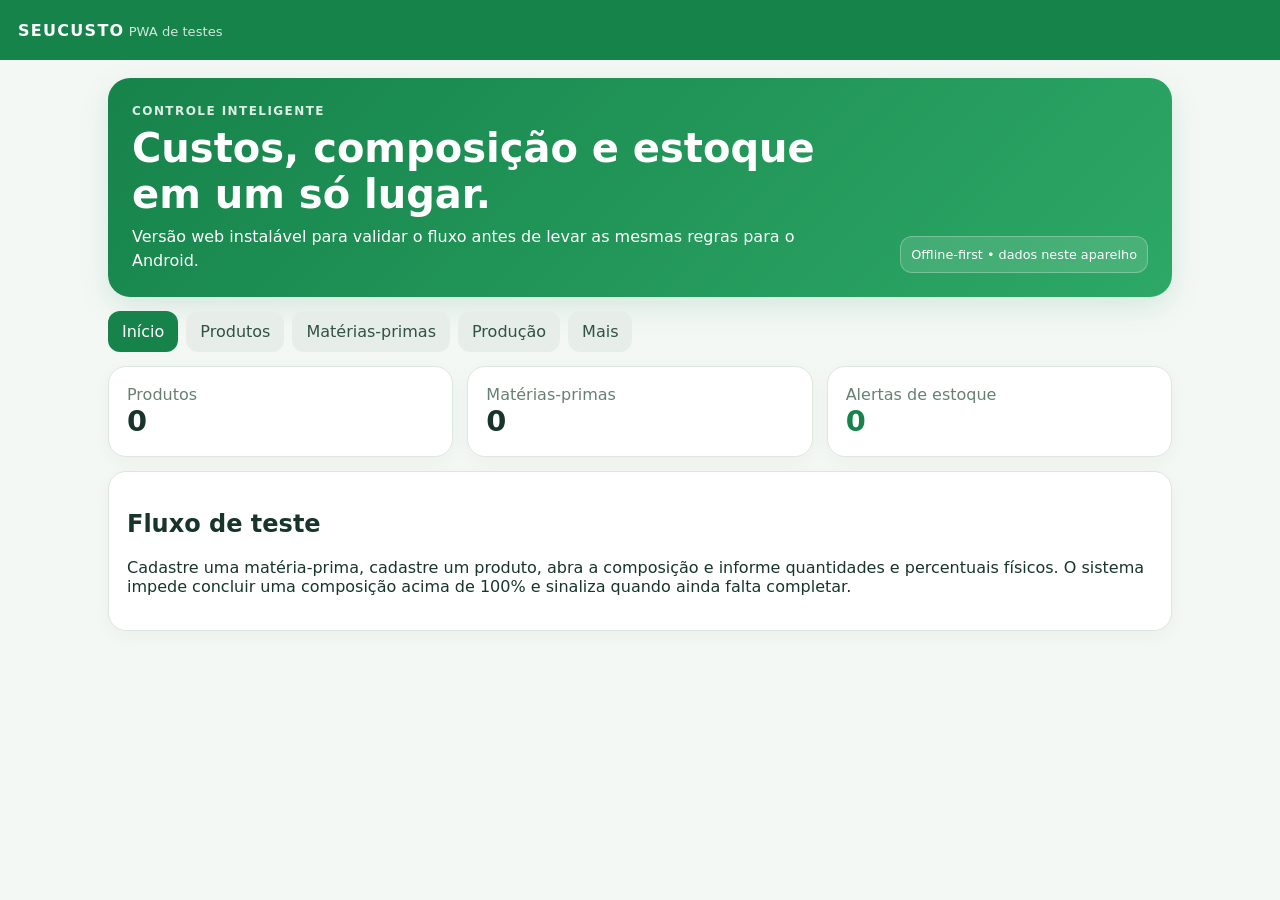
<file: index.html>
<!doctype html>
<html lang="pt-BR">
<head>
  <meta charset="UTF-8">
  <meta name="viewport" content="width=device-width,initial-scale=1">
  <meta http-equiv="refresh" content="0; url=./web/">
  <title>SeuCusto</title>
</head>
<body>
  <p>Abrindo o SeuCusto...</p>
  <script>window.location.replace("./web/");</script>
</body>
</html>
</file>
<file: web/styles.css>
:root{font-family:Inter,system-ui,-apple-system,Segoe UI,sans-serif;color:#17352a;background:#f4f8f5;--green:#16834b;--orange:#ef8d2f}
*{box-sizing:border-box}body{margin:0}button,input{font:inherit}.topbar{height:60px;background:var(--green);color:#fff;display:flex;align-items:center;justify-content:space-between;padding:0 18px;position:sticky;top:0;z-index:5}.topbar strong{letter-spacing:.08em}.topbar span{opacity:.8;font-size:.82rem}.shell{max-width:1100px;margin:auto;padding:18px}.hero{background:linear-gradient(135deg,#16834b,#2da866);color:#fff;border-radius:22px;padding:24px;display:flex;gap:20px;justify-content:space-between;align-items:end;box-shadow:0 10px 30px #16834b22}.hero h1{max-width:700px;margin:5px 0 8px;font-size:clamp(1.6rem,4vw,2.5rem)}.hero p{max-width:720px;margin:0;line-height:1.5}.eyebrow{font-size:.75rem;text-transform:uppercase;letter-spacing:.12em;font-weight:700;opacity:.85}.status{background:#ffffff22;border:1px solid #ffffff44;border-radius:12px;padding:10px;white-space:nowrap;font-size:.8rem}.tabs{display:flex;gap:8px;overflow:auto;padding:14px 0}.tabs button,.ghost,.primary{border:0;border-radius:12px;padding:11px 14px;cursor:pointer}.tabs button{background:#e7eee9;color:#315144;white-space:nowrap}.tabs button.active,.primary{background:var(--green);color:#fff}.ghost{background:#eef3ef;color:#315144}.card{background:#fff;border:1px solid #dce7df;border-radius:18px;padding:18px;box-shadow:0 5px 18px #17352a0a}.grid{display:grid;grid-template-columns:repeat(auto-fit,minmax(230px,1fr));gap:14px}.row{display:flex;align-items:center;justify-content:space-between;gap:12px}.muted{color:#688074}.danger{color:#b23b35}.success{color:#16834b}.metric{font-size:1.8rem;font-weight:800}.list{display:grid;gap:10px;margin-top:12px}.empty{padding:30px;text-align:center;color:#688074}.progress{height:9px;background:#e7eee9;border-radius:99px;overflow:hidden}.progress>i{display:block;height:100%;background:var(--orange)}label{display:grid;gap:6px;margin:12px 0;font-weight:650}input{width:100%;padding:11px;border:1px solid #cbd9d0;border-radius:10px;background:#fff}.actions{display:flex;justify-content:flex-end;gap:8px;margin-top:18px}dialog{border:0;border-radius:18px;padding:22px;max-width:420px;width:calc(100% - 32px);box-shadow:0 20px 70px #0003}dialog::backdrop{background:#17352a66}.composition{display:grid;gap:10px}.comp-line{display:grid;grid-template-columns:1.5fr .7fr .8fr .8fr auto;gap:7px;align-items:center}.comp-line select,.comp-line input{min-width:0;padding:9px;border:1px solid #cbd9d0;border-radius:9px}.warning{padding:10px;border-radius:10px;background:#fff2d8;color:#815b19}.ok{padding:10px;border-radius:10px;background:#e2f5e9;color:#16633d}@media(max-width:700px){.hero{display:block}.status{display:inline-block;margin-top:14px}.comp-line{grid-template-columns:1fr 1fr}.comp-line .wide{grid-column:1/-1}}
</file>
